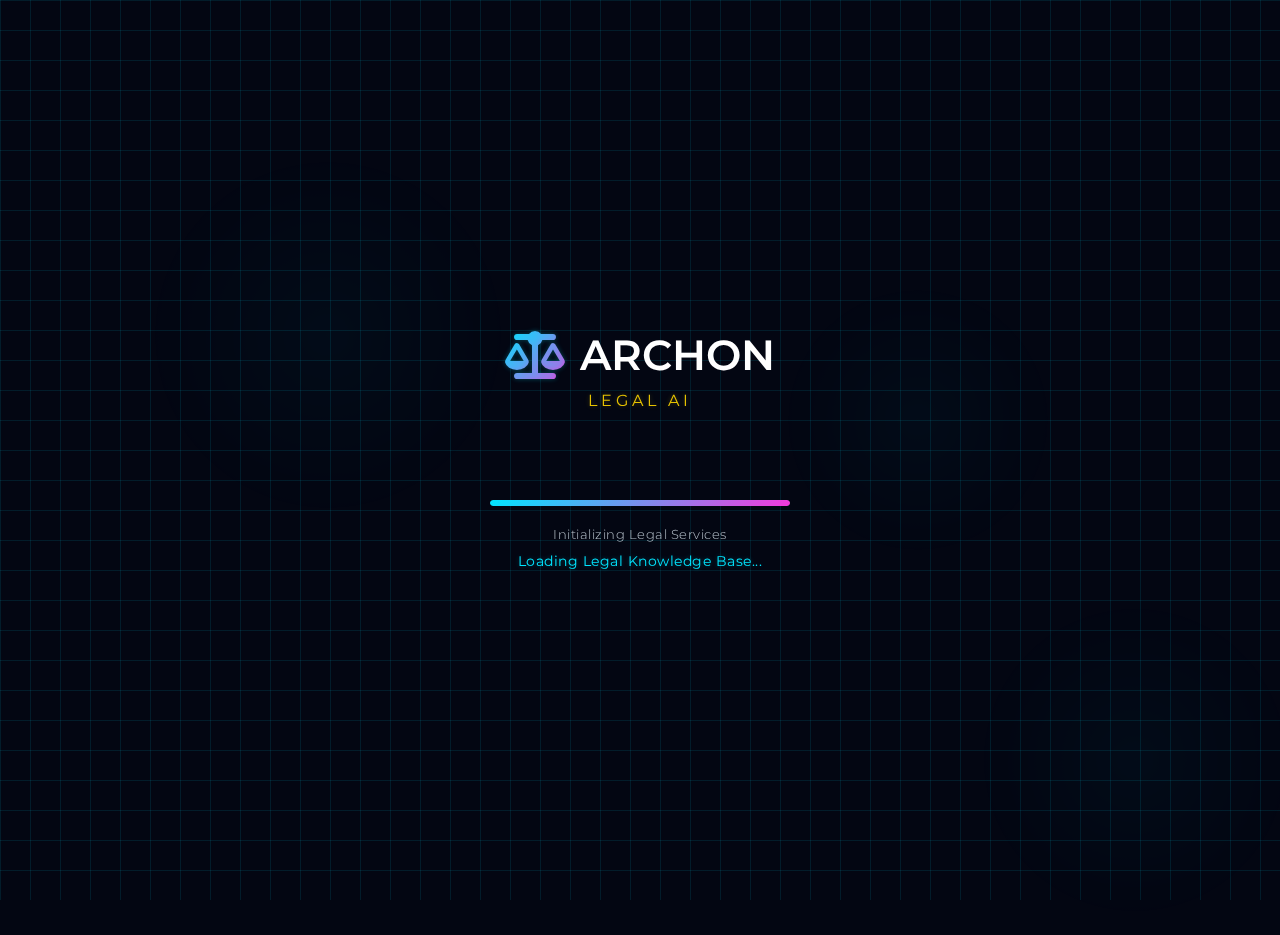
<file: templates/loading.html>
<!DOCTYPE html>
<html lang="en">
  <head>
    <meta charset="UTF-8" />
    <meta name="viewport" content="width=device-width, initial-scale=1.0" />
    <title>Archon AI - Loading</title>
    <link
      rel="stylesheet"
      href="https://cdnjs.cloudflare.com/ajax/libs/font-awesome/6.4.0/css/all.min.css"
    />
    <link
      href="https://fonts.googleapis.com/css2?family=Montserrat:wght@300;400;500;600;700&display=swap"
      rel="stylesheet"
    />
    <style>
      :root {
        --primary-neon: #00e5ff;
        --secondary-neon: #f638dc;
        --royal-gold: #e6c200;
        --royal-purple: #7209b7;
        --dark-bg: #060c20;
        --darker-bg: #030612;
        --text-primary: #ffffff;
        --text-secondary: #b8c2cc;
        --neon-gradient: linear-gradient(
          135deg,
          var(--primary-neon),
          var(--secondary-neon)
        );
        --royal-gradient: linear-gradient(
          135deg,
          var(--royal-purple),
          var(--royal-gold)
        );
        --neon-glow: 0 0 10px rgba(0, 229, 255, 0.5),
          0 0 20px rgba(0, 229, 255, 0.3);
      }

      * {
        margin: 0;
        padding: 0;
        box-sizing: border-box;
      }

      body {
        font-family: "Montserrat", sans-serif;
        background-color: var(--darker-bg);
        color: var(--text-primary);
        height: 100vh;
        overflow: hidden;
        display: flex;
        align-items: center;
        justify-content: center;
      }

      .loading-container {
        position: relative;
        width: 100%;
        height: 100vh;
        display: flex;
        flex-direction: column;
        align-items: center;
        justify-content: center;
        z-index: 2;
      }

      .background {
        position: fixed;
        top: 0;
        left: 0;
        width: 100%;
        height: 100%;
        z-index: -1;
      }

      .grid-overlay {
        position: absolute;
        top: 0;
        left: 0;
        width: 100%;
        height: 100%;
        background-image: linear-gradient(
            to right,
            rgba(0, 229, 255, 0.1) 1px,
            transparent 1px
          ),
          linear-gradient(
            to bottom,
            rgba(0, 229, 255, 0.1) 1px,
            transparent 1px
          );
        background-size: 30px 30px;
        animation: gridPulse 8s infinite ease-in-out;
      }

      /* .blur-overlay {
        position: absolute;
        top: 0;
        left: 0;
        width: 100%;
        height: 100%;
        backdrop-filter: blur(80px);
        background: radial-gradient(
            circle at 30% 30%,
            rgba(114, 9, 183, 0.15),
            transparent 70%
          ),
          radial-gradient(
            circle at 70% 70%,
            rgba(0, 229, 255, 0.15),
            transparent 70%
          );
      } */

      .logo-container {
        text-align: center;
        margin-bottom: 40px;
      }

      .logo {
        display: flex;
        align-items: center;
        justify-content: center;
        font-size: 42px;
        font-weight: 600;
        margin-bottom: 10px;
      }

      .logo i {
        background: var(--neon-gradient);
        -webkit-background-clip: text;
        background-clip: text;
        color: transparent;
        margin-right: 15px;
        text-shadow: 0 0 5px rgba(0, 229, 255, 0.3);
        font-size: 48px;
      }

      .subtitle {
        font-size: 16px;
        letter-spacing: 4px;
        color: var(--royal-gold);
        text-shadow: 0 0 5px rgba(230, 194, 0, 0.3);
        margin-bottom: 50px;
        font-weight: 400;
      }

      .loading-bar-container {
        width: 300px;
        height: 6px;
        background-color: rgba(255, 255, 255, 0.1);
        border-radius: 3px;
        overflow: hidden;
        position: relative;
        margin-bottom: 20px;
      }

      .loading-bar {
        height: 100%;
        width: 0%;
        background: var(--neon-gradient);
        border-radius: 3px;
        box-shadow: 0 0 5px rgba(0, 229, 255, 0.3);
        transition: width 2s cubic-bezier(0.23, 1, 0.32, 1);
      }

      .loading-text {
        font-size: 13px;
        color: var(--text-secondary);
        margin-bottom: 10px;
        letter-spacing: 0.5px;
        font-weight: 300;
      }

      .status-text {
        font-size: 14px;
        color: var(--primary-neon);
        height: 20px;
        text-shadow: 0 0 5px rgba(0, 229, 255, 0.3);
        font-weight: 400;
        letter-spacing: 0.5px;
      }

      .floating-element {
        position: absolute;
        border-radius: 50%;
        background: radial-gradient(
          circle,
          rgba(0, 229, 255, 0.2),
          rgba(0, 229, 255, 0) 70%
        );
        filter: blur(0px);
        opacity: 0.15;
        animation: floatAnimation 25s infinite ease-in-out;
      }

      @keyframes gridPulse {
        0%,
        100% {
          opacity: 0.3;
        }
        50% {
          opacity: 0.8;
        }
      }

      @keyframes floatAnimation {
        0%,
        100% {
          transform: translate(0, 0) rotate(0deg);
        }
        25% {
          transform: translate(30px, 30px) rotate(2deg);
        }
        50% {
          transform: translate(0, 60px) rotate(4deg);
        }
        75% {
          transform: translate(-30px, 30px) rotate(2deg);
        }
      }

      .fade-out {
        animation: fadeOut 0.5s forwards;
      }

      @keyframes fadeOut {
        from {
          opacity: 1;
        }
        to {
          opacity: 0;
        }
      }
    </style>
  </head>
  <body>
    <!-- Background Elements -->
    <div class="background">
      <div class="grid-overlay"></div>
      <div class="blur-overlay"></div>
    </div>

    <!-- Floating elements - more subtle and professional -->
    <div
      class="floating-element"
      style="width: 400px; height: 400px; top: 15%; left: 10%"
    ></div>
    <div
      class="floating-element"
      style="
        width: 350px;
        height: 350px;
        top: 65%;
        left: 75%;
        animation-delay: 5s;
      "
    ></div>
    <div
      class="floating-element"
      style="
        width: 300px;
        height: 300px;
        top: 30%;
        left: 60%;
        animation-delay: 10s;
      "
    ></div>

    <!-- Loading Container -->
    <div class="loading-container" id="loading-screen">
      <div class="logo-container">
        <div class="logo">
          <i class="fas fa-scale-balanced"></i>
          <span>ARCHON</span>
        </div>
        <div class="subtitle">LEGAL AI</div>
      </div>

      <div class="loading-bar-container">
        <div class="loading-bar" id="loading-bar"></div>
      </div>

      <div class="loading-text">Initializing Legal Services</div>
      <div class="status-text" id="status-text">
        Preparing Knowledge Base...
      </div>
    </div>

    <script>
      // Array of loading messages - more professional legal terminology
      const loadingMessages = [
        "Loading Legal Knowledge Base...",
        "Retrieving Case Law Database...",
        "Initializing Legal Analysis Framework...",
        "Establishing Secure Environment...",
        "Preparing Document Analysis Tools...",
      ];

      // Loading bar animation
      const loadingBar = document.getElementById("loading-bar");
      const statusText = document.getElementById("status-text");
      const loadingScreen = document.getElementById("loading-screen");

      let messageIndex = 0;

      // Change loading message every 500ms - slightly slower for a more measured pace
      const messageInterval = setInterval(() => {
        statusText.textContent = loadingMessages[messageIndex];
        messageIndex = (messageIndex + 1) % loadingMessages.length;
      }, 500);

      // Animate loading bar
      setTimeout(() => {
        loadingBar.style.width = "100%";
      }, 100);

      // Redirect to main page after loading completes
      setTimeout(() => {
        clearInterval(messageInterval);
        statusText.textContent = "Ready!";
        loadingScreen.classList.add("fade-out");

        setTimeout(() => {
          window.location.href = "/app";
        }, 500);
      }, 2500);
    </script>
  </body>
</html>
</file>
